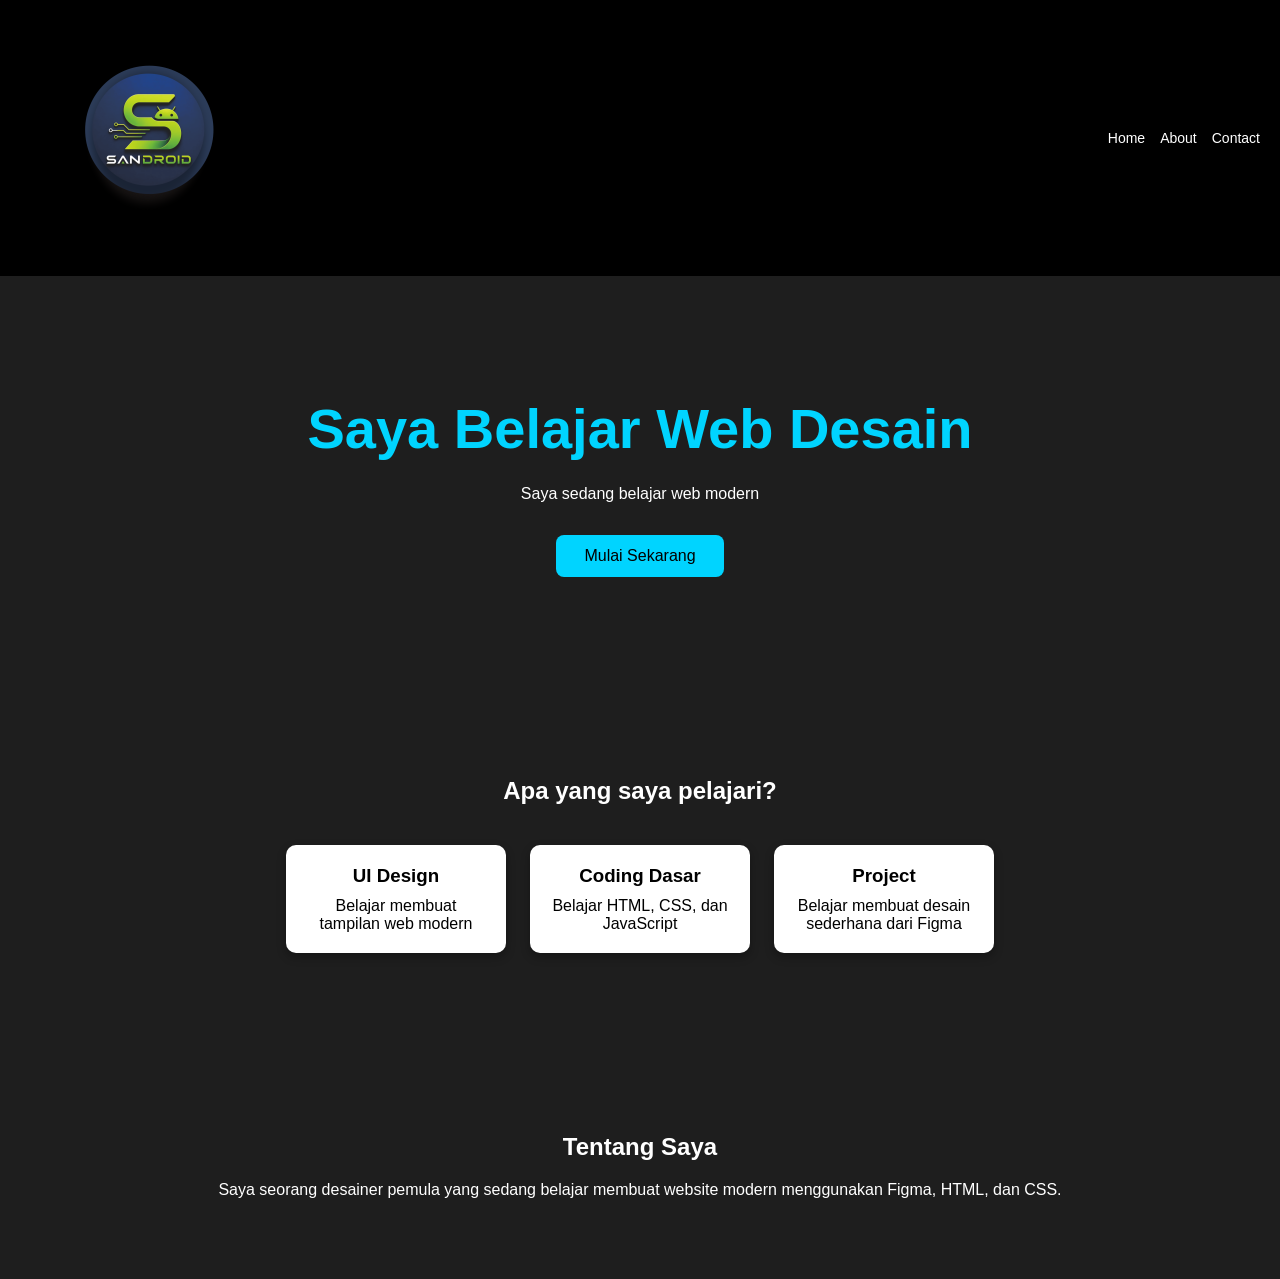
<file: index.html>
<!DOCTYPE html>
<html lang="id">
<head>
  <meta charset="UTF-8">
  <meta name="viewport" content="width=device-width, initial-scale=1.0">
  <title>Web sandroid</title>
  <link rel="stylesheet" href="style.css">
</head>
<body>

  <!-- Navbar -->
  <nav>
    <img src="logo.png" alt="Logo" class="logo">
    <ul>
      <li><a href="#home">Home</a></li>
      <li><a href="#features">About</a></li>
      <li><a href="#about">Contact</a></li>
    </ul>
  </nav>

  <!-- Hero -->
  <section id="home" class="hero reveal">
    <h1>Saya Belajar Web Desain</h1>
    <p>Saya sedang belajar web modern</p>
    <a href="about.html" class="btn">Mulai Sekarang</a>
  </section>

  <!-- Features -->
  <section id="features" class="features reveal">
    <h2>Apa yang saya pelajari?</h2>

    <div class="cards">
      <div class="card reveal">
        <h3>UI Design</h3>
        <p>Belajar membuat tampilan web modern</p>
      </div>

      <div class="card reveal">
        <h3>Coding Dasar</h3>
        <p>Belajar HTML, CSS, dan JavaScript</p>
      </div>

      <div class="card reveal">
        <h3>Project</h3>
        <p>Belajar membuat desain sederhana dari Figma</p>
      </div>
    </div>
  </section>

  <!-- About -->
  <section id="about" class="about reveal">
    <h2>Tentang Saya</h2>
    <p>
      Saya seorang desainer pemula yang sedang belajar membuat website modern
      menggunakan Figma, HTML, dan CSS.
    </p>
  </section>

  <script src="script.js"></script>
</body>
</html>
</file>
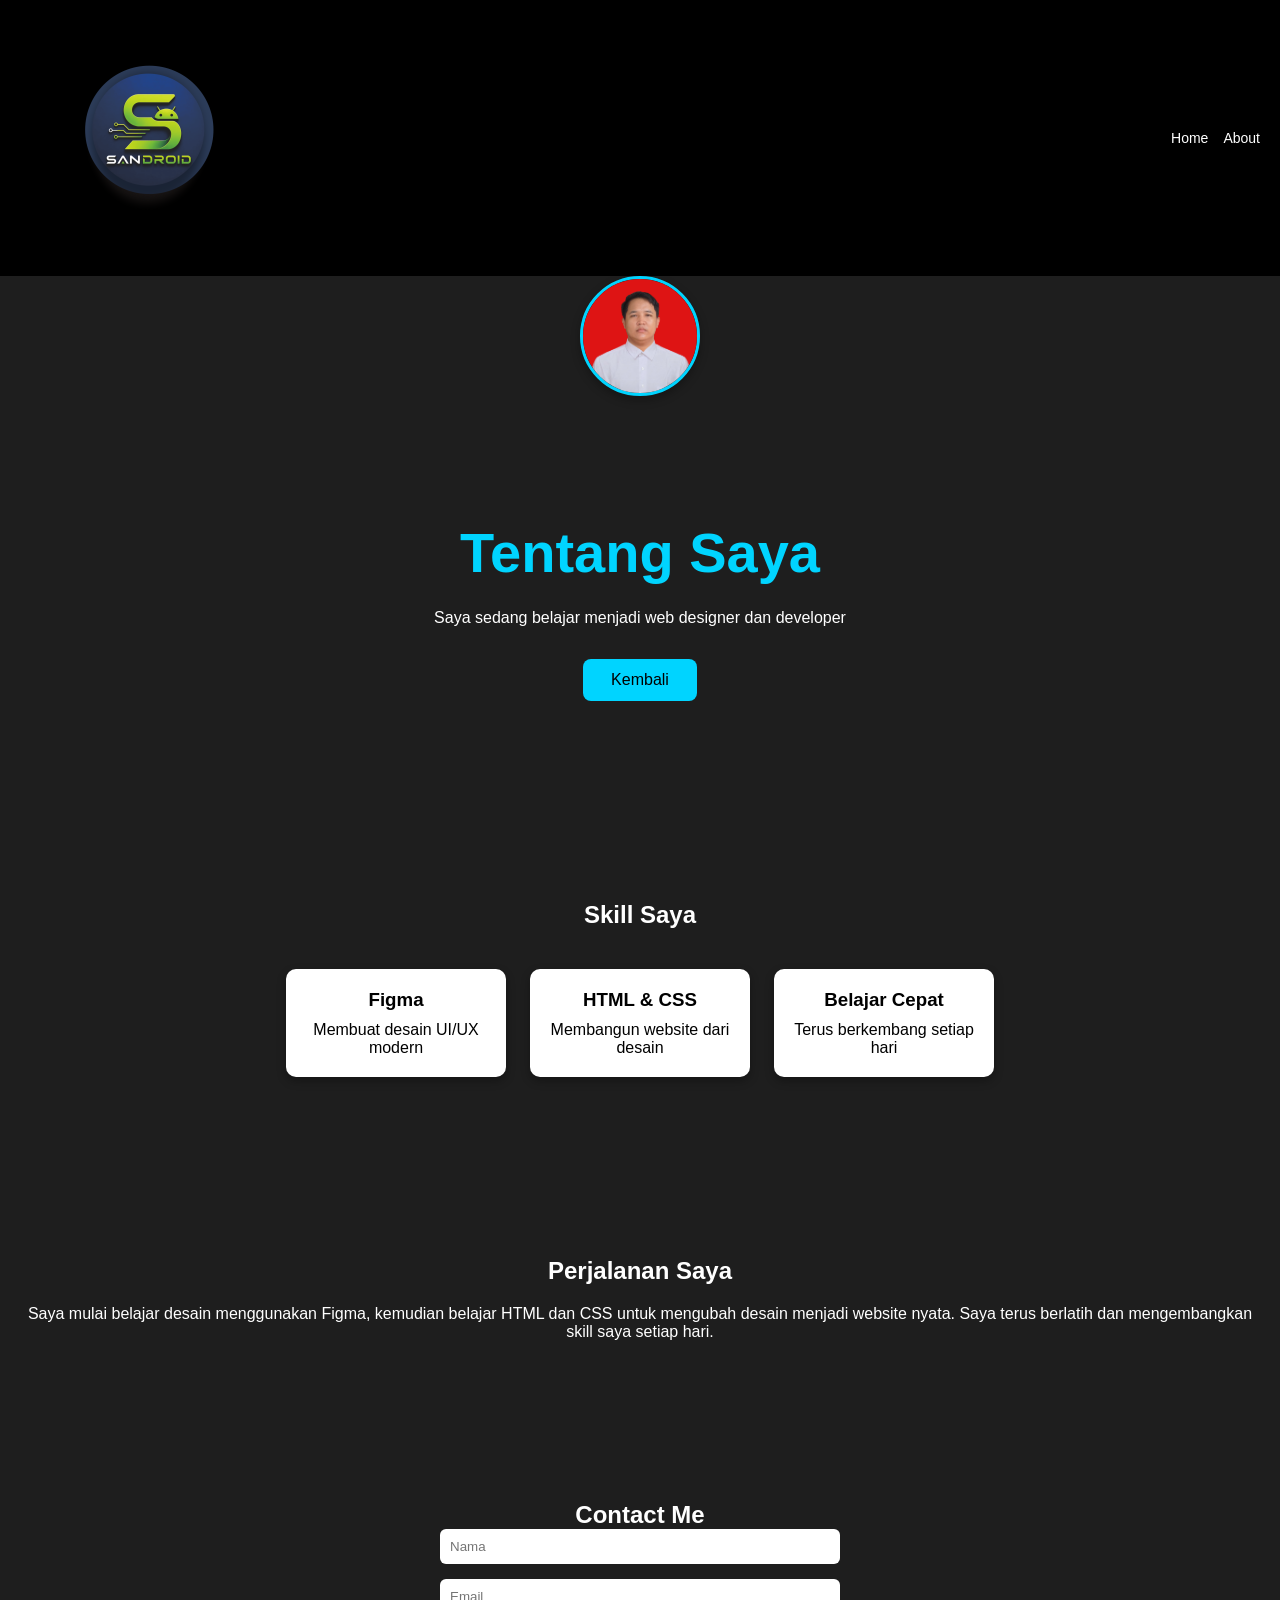
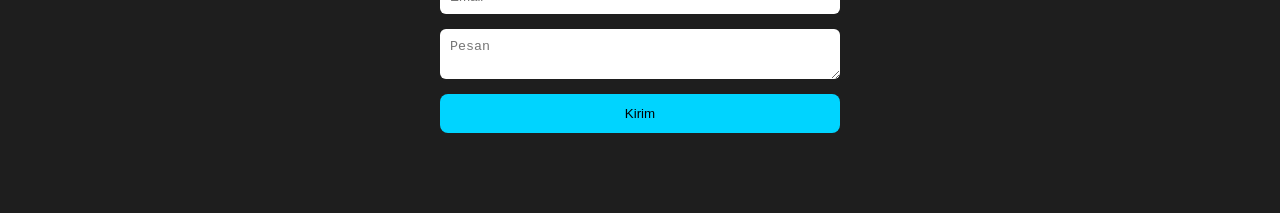
<file: about.html>
<!DOCTYPE html>
<html lang="id">
<head>
  <meta charset="UTF-8">
  <meta name="viewport" content="width=device-width, initial-scale=1.0">
  <title>About</title>
  <link rel="stylesheet" href="style.css">
</head>
<body>

  <!-- Navbar -->
  <nav>
    <img src="logo.png" class="logo" alt="Logo">
    <ul>
      <li><a href="index.html">Home</a></li>
      <li><a href="about.html">About</a></li>
    </ul>
  </nav>

  <!-- Hero About -->
<img src="foto.png" class="profile" alt="Foto Saya">
  <section class="hero reveal">
    <h1>Tentang Saya</h1>
    <p>Saya sedang belajar menjadi web designer dan developer</p>
    <a href="index.html" class="btn">Kembali</a>
  </section>

  <!-- Skill Section -->
  <section class="features reveal">
    <h2>Skill Saya</h2>

    <div class="cards">
      <div class="card reveal">
        <h3>Figma</h3>
        <p>Membuat desain UI/UX modern</p>
      </div>

      <div class="card reveal">
        <h3>HTML & CSS</h3>
        <p>Membangun website dari desain</p>
      </div>

      <div class="card reveal">
        <h3>Belajar Cepat</h3>
        <p>Terus berkembang setiap hari</p>
      </div>
    </div>
  </section>

  <!-- About Detail -->
  <section class="about reveal">
    <h2>Perjalanan Saya</h2>
    <p>
      Saya mulai belajar desain menggunakan Figma, kemudian belajar HTML dan CSS
      untuk mengubah desain menjadi website nyata. Saya terus berlatih dan
      mengembangkan skill saya setiap hari.
    </p>
  </section>

<section class="contact">
  <h2>Contact Me</h2>

  <form action="mailto:akhsanbasyyy989@gmail.com" method="POST" enctype="text/plain">
    
    <input type="text" name="name" placeholder="Nama" required>
    
    <input type="email" name="email" placeholder="Email" required>
    
    <textarea name="message" placeholder="Pesan" required></textarea>
    
    <button type="submit">Kirim</button>

  </form>
</section>

  <script src="script.js"></script>
</body>
</html>
</file>
<file: style.css>
/* RESET */
* {
  margin: 0;
  padding: 0;
  box-sizing: border-box;
}

/* SCROLL HALUS */
html {
  scroll-behavior: smooth;
}

/* BODY */
body {
  font-family: Arial, sans-serif;
  background: #1e1e1e;
  color: white;
  text-align: center;
}

/* NAVBAR */
nav {
  display: flex;
  justify-content: space-between;
  align-items: center;
  padding: 10px 20px; /* sebelumnya 20px */
  background: black;
  position: sticky;
  margin: 0;
  top: 0;
  z-index: 1000;
}

nav ul {
  display: flex;
  gap: 15px;
  list-style: none;
}

nav ul li a {
  font-size: 14px;
}

nav ul li a {
  text-decoration: none;
  color: white;
  transition: 0.3s;
}

nav ul li a:hover {
  color: #00d4ff;
}

.contact {
  padding: 80px 20px;
}

.contact form {
  display: flex;
  flex-direction: column;
  gap: 15px;
  max-width: 400px;
  margin: auto;
}

.contact input,
.contact textarea {
  padding: 10px;
  border-radius: 6px;
  border: none;
}

.contact button {
  padding: 12px;
  background: #00d4ff;
  border: none;
  border-radius: 8px;
  cursor: pointer;
}

.contact button:hover {
  background: #00aacc;
}

.btn {
  display: inline-block;
  padding: 12px 28px;
  background: #00d4ff;
  color: black;
  text-decoration: none;
  border-radius: 8px;
  transition: 0.3s;
}

.profile {
  width: 120px;
  height: 120px;
  border-radius: 50%;
  object-fit: cover;
  box-shadow: 0 4px 10px rgba(0,0,0,0.3);
  border: 3px solid #00d4ff;
}

.profile:hover {
  transform: scale(1.05);
  transition: 0.3s;
}

.btn:hover {
  background: #00aacc;
  transform: scale(1.05);
}

/* HERO */
.hero {
  padding: 120px 20px 100px;
}

.hero h1 {
  font-size: 56px;
  color: #00d4ff;
  margin-bottom: 24px;
}

.hero p {
  margin-bottom: 32px;
  font-size: 16px;
}

.hero button {
  padding: 12px 28px;
  background: #00d4ff;
  border: none;
  color: black;
  border-radius: 8px;
  cursor: pointer;
  transition: 0.3s;
}

.hero button:hover {
  background: #00aacc;
  transform: scale(1.05);
}

/* FEATURES */
.features {
  padding: 100px 20px;
}

.features h2 {
  margin-bottom: 40px;
}

.cards {
  display: flex;
  justify-content: center;
  gap: 24px;
}

.card {
  background: white;
  color: black;
  padding: 20px;
  width: 220px;
  border-radius: 10px;
  box-shadow: 0 4px 10px rgba(0,0,0,0.3);
  transition: 0.3s;
}

.card:hover {
  transform: translateY(-5px);
}

.card h3 {
  margin-bottom: 10px;
}

/* ABOUT */
.about {
  padding: 80px 20px;
}

.about h2 {
  margin-bottom: 20px;
}

/* ANIMASI */
.reveal {
  opacity: 0;
  transform: translateY(50px);
  transition: all 0.8s ease;
}

.reveal.active {
  opacity: 1;
  transform: translateY(0);
}

/* DELAY CARD */
.card:nth-child(1) { transition-delay: 0.1s; }
.card:nth-child(2) { transition-delay: 0.2s; }
.card:nth-child(3) { transition-delay: 0.3s; }

/* RESPONSIVE */
@media (max-width: 768px) {

  nav {
    flex-direction: column;
    gap: 10px;
  }

  .hero h1 {
    font-size: 32px;
  }

  .cards {
    flex-direction: column;
    align-items: center;
  }

.logo {
  height: 40px;
  width: auto;
  object-fit: contain;
}

}
</file>
